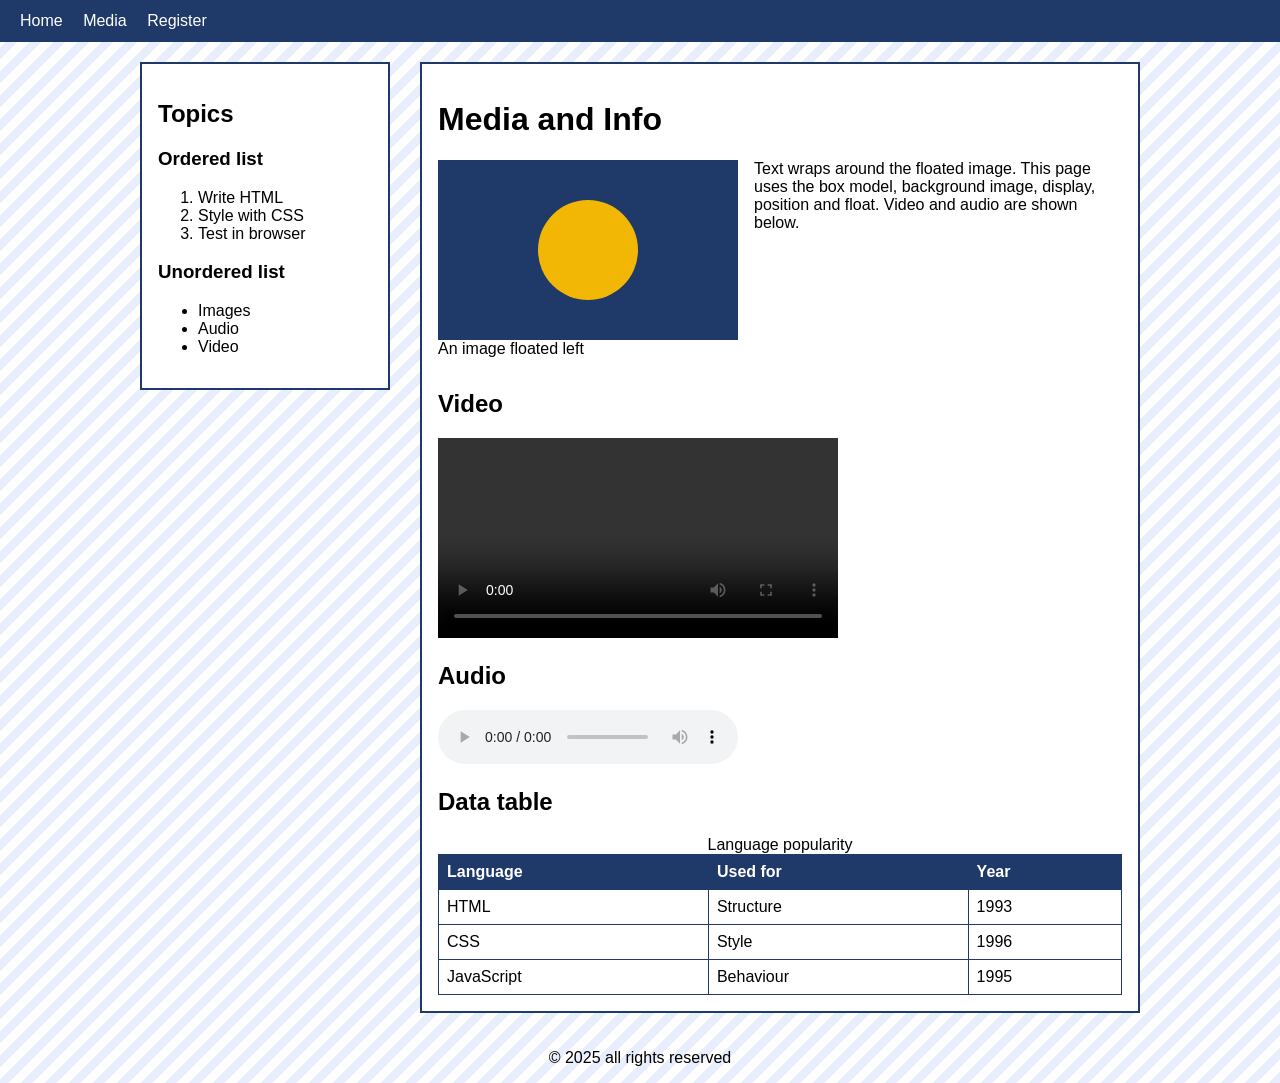
<file: media.html>
<!DOCTYPE html>
<html lang="en">
<head>
    <meta charset="UTF-8">
    <meta name="viewport" content="width=device-width, initial-scale=1.0">
    <title>Media and Info</title>
    <link rel="stylesheet" href="media.css">
</head>
<body>
    <header>
        <nav>
            <a href="index.html">Home</a>
            <a href="media.html">Media</a>
            <a href="register.html">Register</a>
        </nav>
    </header>

    <div class="wrapper">
        <aside class="sidebar">
            <h2>Topics</h2>
            <h3>Ordered list</h3>
            <ol>
                <li>Write HTML</li>
                <li>Style with CSS</li>
                <li>Test in browser</li>
            </ol>
            <h3>Unordered list</h3>
            <ul>
                <li>Images</li>
                <li>Audio</li>
                <li>Video</li>
            </ul>
        </aside>

        <main class="content">
            <h1>Media and Info</h1>

            <figure class="pic">
                <img src="data:image/svg+xml;utf8,%3Csvg xmlns='http://www.w3.org/2000/svg' width='300' height='180'%3E%3Crect width='300' height='180' fill='%231f3a68'/%3E%3Ccircle cx='150' cy='90' r='50' fill='%23f2b705'/%3E%3C/svg%3E" alt="Sample graphic" width="300" height="180">
                <figcaption>An image floated left</figcaption>
            </figure>

            <p>Text wraps around the floated image. This page uses the box model, background image, display, position and float. Video and audio are shown below.</p>

            <h2>Video</h2>
            <video controls width="400">
                <source src="https://www.w3schools.com/html/mov_bbb.mp4" type="video/mp4">
                Your browser does not support video.
            </video>

            <h2>Audio</h2>
            <audio controls>
                <source src="https://www.w3schools.com/html/horse.ogg" type="audio/ogg">
                Your browser does not support audio.
            </audio>

            <h2>Data table</h2>
            <div class="scroll">
                <table>
                    <caption>Language popularity</caption>
                    <thead>
                        <tr><th>Language</th><th>Used for</th><th>Year</th></tr>
                    </thead>
                    <tbody>
                        <tr><td>HTML</td><td>Structure</td><td>1993</td></tr>
                        <tr><td>CSS</td><td>Style</td><td>1996</td></tr>
                        <tr><td>JavaScript</td><td>Behaviour</td><td>1995</td></tr>
                    </tbody>
                </table>
            </div>
        </main>
    </div>

    <footer>&copy; 2025 all rights reserved</footer>
</body>
</html>
</file>
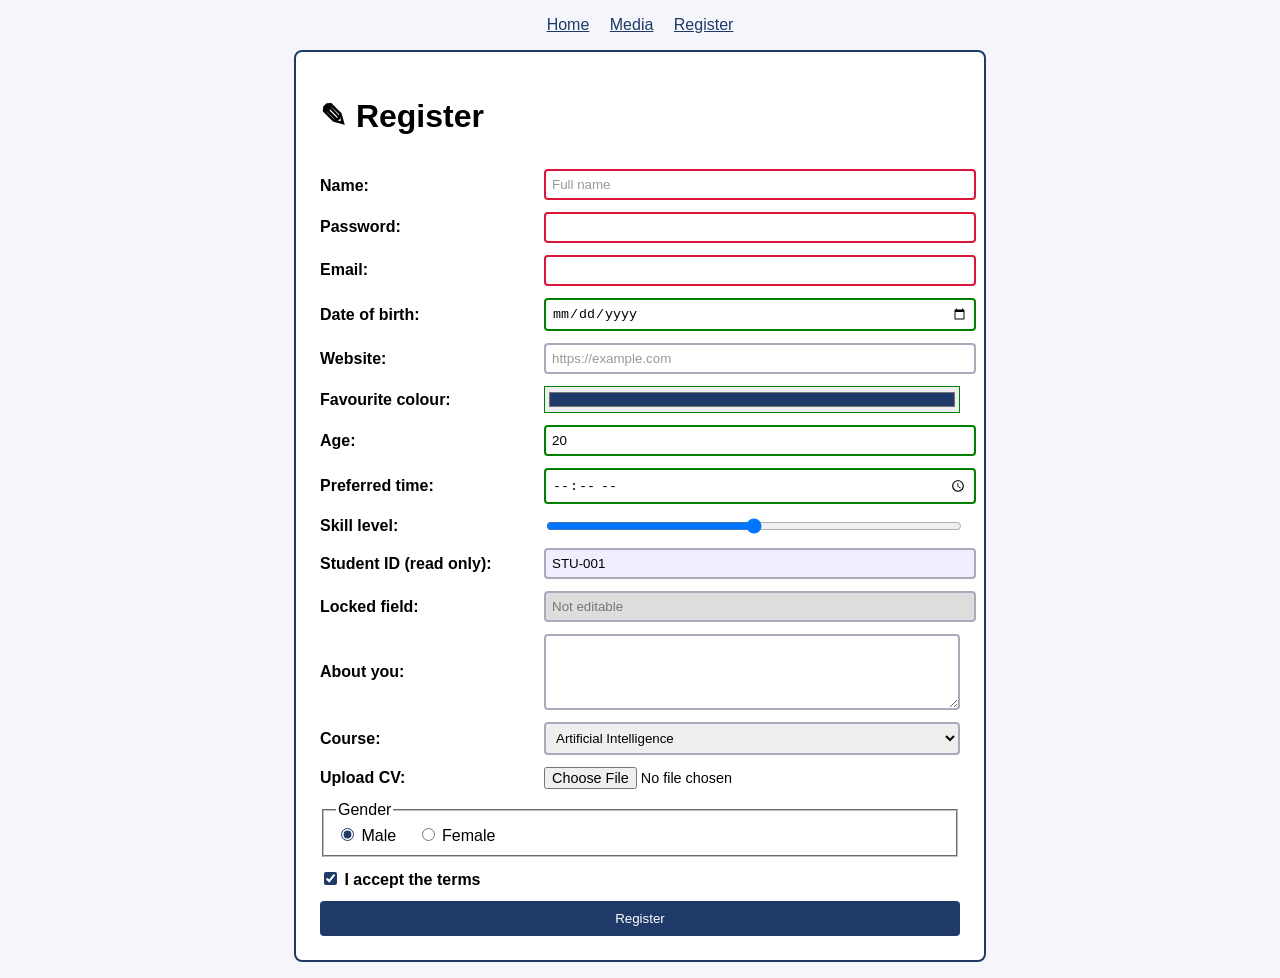
<file: register.html>
<!DOCTYPE html>
<html lang="en">
<head>
    <meta charset="UTF-8">
    <meta name="viewport" content="width=device-width, initial-scale=1.0">
    <title>Register</title>
    <link rel="stylesheet" href="register.css">
</head>
<body>
    <nav>
        <a href="index.html">Home</a>
        <a href="media.html">Media</a>
        <a href="register.html">Register</a>
    </nav>

    <form action="#" method="post">
        <h1>Register</h1>

        <label for="name">Name</label>
        <input type="text" id="name" name="name" required minlength="3" maxlength="30" placeholder="Full name">

        <label for="pw">Password</label>
        <input type="password" id="pw" name="pw" required minlength="8" maxlength="20">

        <label for="email">Email</label>
        <input type="email" id="email" name="email" required>

        <label for="dob">Date of birth</label>
        <input type="date" id="dob" name="dob" min="1950-01-01" max="2015-12-31">

        <label for="site">Website</label>
        <input type="url" id="site" name="site" placeholder="https://example.com">

        <label for="color">Favourite colour</label>
        <input type="color" id="color" name="color" value="#1f3a68">

        <label for="age">Age</label>
        <input type="number" id="age" name="age" min="10" max="100" value="20">

        <label for="time">Preferred time</label>
        <input type="time" id="time" name="time">

        <label for="range">Skill level</label>
        <input type="range" id="range" name="range" min="0" max="10" value="5">

        <label for="id">Student ID (read only)</label>
        <input type="text" id="id" name="id" value="STU-001" readonly>

        <label for="lock">Locked field</label>
        <input type="text" id="lock" name="lock" value="Not editable" disabled>

        <label for="bio">About you</label>
        <textarea id="bio" name="bio" rows="4" maxlength="200"></textarea>

        <label for="course">Course</label>
        <select id="course" name="course">
            <option value="web">Web Engineering</option>
            <option value="ai" selected>Artificial Intelligence</option>
            <option value="db">Databases</option>
        </select>

        <label for="file">Upload CV</label>
        <input type="file" id="file" name="file">

        <fieldset>
            <legend>Gender</legend>
            <label><input type="radio" name="gender" value="m" checked> Male</label>
            <label><input type="radio" name="gender" value="f"> Female</label>
        </fieldset>

        <label class="check"><input type="checkbox" name="terms" required checked> I accept the terms</label>

        <button type="submit">Register</button>
    </form>
</body>
</html>
</file>
<file: media.css>
* { box-sizing: border-box; }   /* box-sizing */
body {
    margin: 0;
    font-family: Arial, sans-serif;
    background-image: linear-gradient(135deg, #e8eefc 25%, #fff 25%, #fff 50%, #e8eefc 50%, #e8eefc 75%, #fff 75%);
    background-size: 24px 24px;       /* background image */
}
header { position: sticky; top: 0; background: #1f3a68; padding: 12px 20px; }   /* position */
header nav a { display: inline-block; color: #fff; margin-right: 16px; text-decoration: none; }  /* display */

.wrapper { width: 90%; max-width: 1000px; margin: 20px auto; overflow: auto; }  /* overflow, margin */
.sidebar {
    float: left;                      /* float */
    width: 25%;
    padding: 16px;
    background: #fff;
    border: 2px solid #1f3a68;
}
.content {
    margin-left: 28%;
    padding: 16px;
    background: #fff;
    border: 2px solid #1f3a68;
}
.pic { float: left; margin: 0 16px 8px 0; width: 300px; height: auto; }
.pic img { max-width: 100%; height: auto; display: block; }
h2 { clear: both; }
.scroll { overflow-x: auto; }
table { border-collapse: collapse; width: 100%; }
th, td { border: 1px solid #1f3a68; padding: 8px; text-align: left; }
th { background: #1f3a68; color: #fff; }
footer { clear: both; text-align: center; padding: 16px; }

@media (max-width: 600px) {
    .sidebar { float: none; width: 100%; margin-bottom: 12px; }
    .content { margin-left: 0; }
}
</file>
<file: register.css>
body { font-family: Verdana, sans-serif; background: #f4f6fb; margin: 0; padding: 16px; }
nav { text-align: center; margin-bottom: 16px; }
nav a { margin: 0 8px; color: #1f3a68; }
nav a:hover { color: #f2b705; }                       /* pseudo-class */

form {
    display: grid;                                    /* grid layout */
    grid-template-columns: 1fr 2fr;
    gap: 12px 16px;
    max-width: 640px;
    margin: 0 auto;
    background: #fff;
    padding: 24px;
    border: 2px solid #1f3a68;
    border-radius: 8px;
}
form h1, fieldset, button, .check { grid-column: 1 / -1; }
form > label { align-self: center; }

/* attribute selectors */
input[type="text"], input[type="password"], input[type="email"],
input[type="url"], input[type="date"], input[type="number"],
input[type="time"], textarea, select {
    padding: 6px;
    border: 2px solid #aab;
    border-radius: 4px;
}
input[readonly] { background: #eef; }
input[disabled] { background: #ddd; color: #777; }
input[type="file"] { font-size: 0.9rem; }

/* pseudo-classes */
input:focus, textarea:focus, select:focus { outline: none; border-color: #f2b705; background: #fffbe6; }
input:valid:not(:placeholder-shown) { border-color: green; }
input:invalid { border-color: crimson; }
input[type="checkbox"]:checked + span, input:checked { accent-color: #1f3a68; }

/* combinators */
form > label { font-weight: bold; }                   /* child */
label + input, label + select { width: 100%; }        /* adjacent sibling */
fieldset label { margin-right: 16px; font-weight: normal; }  /* descendant */
h1 ~ label:first-of-type { margin-top: 4px; }        /* general sibling */

/* pseudo-elements */
form h1::before { content: "\270E  "; }
label::after { content: ":"; }
fieldset label::after, .check::after { content: ""; }
textarea::placeholder, input::placeholder { color: #999; }
input[type="range"]::-webkit-slider-thumb { background: #1f3a68; }

button {
    padding: 10px;
    background: #1f3a68;
    color: #fff;
    border: 0;
    border-radius: 4px;
    cursor: pointer;
}
button:hover { background: #f2b705; color: #000; }

@media (max-width: 500px) { form { grid-template-columns: 1fr; } }
</file>
